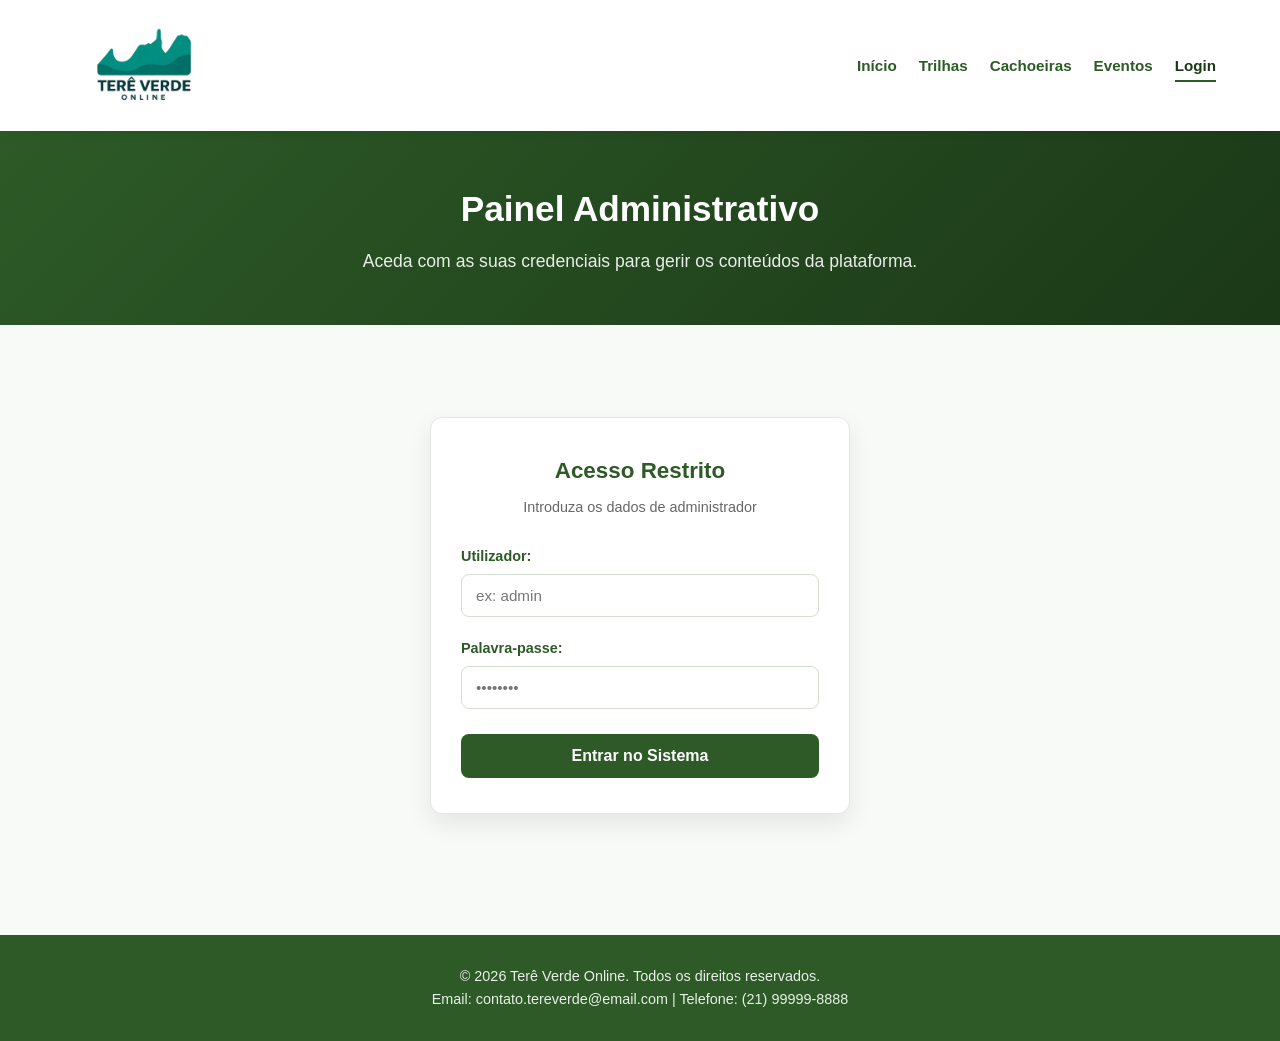
<file: nucleo/frontend/admin-login-page.html>
<!DOCTYPE html>
<html lang="pt-br">
<head>
    <meta charset="UTF-8">
    <meta name="viewport" content="width=device-width, initial-scale=1.0">
    <title>Terê Verde Online - Painel do Administrador</title>
    <link rel="stylesheet" href="CSS/style-adm.css">
</head>
<body>
    <header>
        <div class="conteudo">
            <a href="index.html">
                <img src="img/tere verde sem fundo.png" alt="Logo Terê Verde Online" class="logo">
            </a>
            <nav>
                <ul>
                    <li><a href="index.html">Início</a></li>
                    <li><a href="trilhas.html">Trilhas</a></li>
                    <li><a href="cachoeiras.html">Cachoeiras</a></li>
                    <li><a href="eventos.html">Eventos</a></li>
                    <li><a href="admin-login.html">Login</a></li>
                </ul>
            </nav>
        </div>
    </header>

    <main>
        <section class="titulo-pagina">
            <div class="conteudo">
                <h2>Painel de Controle</h2>
            </div>
        </section>

        <section class="admin-painel-adm">
            <div class="conteudo">
                <h3>Bem-vindo, Administrador!</h3>
                <p class="admin-painel-subtitulo">Selecione uma opção abaixo para gerenciar o conteúdo do site.</p>

                <div class="admin-opcoes-grade">
                    <!-- Card 1: Gerenciar Eventos -->
                    <a href="admin-eventos.html" class="admin-opcoes-caixa caixa" id="card-eventos">
                        <h4>📅 Gerenciar Eventos</h4>
                        <p>Adicionar, editar ou remover eventos e festivais.</p>
                    </a>

                    <!-- Card 2: Condições -->
                    <a href="#" class="admin-opcoes-caixa caixa">
                        <h4>🏞️ Atualizar Condições</h4>
                        <p>Marcar trilhas ou cachoeiras como abertas ou fechadas.</p>
                    </a>

                    <!-- Card 3: Atualizações -->
                    <a href="#" class="admin-opcoes-caixa caixa">
                        <h4>📰 Publicar Atualizações</h4>
                        <p>Postar notícias na seção "Últimas Atualizações" da home.</p>
                    </a>

                    <!-- Card 4: Sair -->
                    <a href="#" class="admin-opcoes-caixa caixa" id="card-sair">
                        <h4>❌ Sair</h4>
                        <p>Deslogar e voltar ao site principal.</p>
                    </a>
                </div>
            </div>
        </section>
    </main>

    <footer>
        <div class="conteudo"><br><br>
            <p>© 2025 Terê Verde Online. 
                Todos os direitos reservados. <br>
                Email: contato.tereverde@email.com <br> Telefone: (21) 99999-9999</p>
        </div>
    </footer>

    <script>
        // 1. Verificação de segurança: bloqueia acesso sem token
        const token = localStorage.getItem('adminToken');
        if (!token) {
            alert('Acesso restrito. Faça login primeiro.');
            window.location.href = 'admin-login.html';
        }

        // 2. Ação do botão Sair (Logout limpo)
        const btnSair = document.getElementById('card-sair');
        if (btnSair) {
            btnSair.addEventListener('click', (e) => {
                e.preventDefault();
                localStorage.removeItem('adminToken');
                alert('Sessão encerrada com sucesso.');
                window.location.href = 'admin-login.html'; // Redireciona diretamente para o login
            });
        }
    </script>
</body>
</html>
</file>
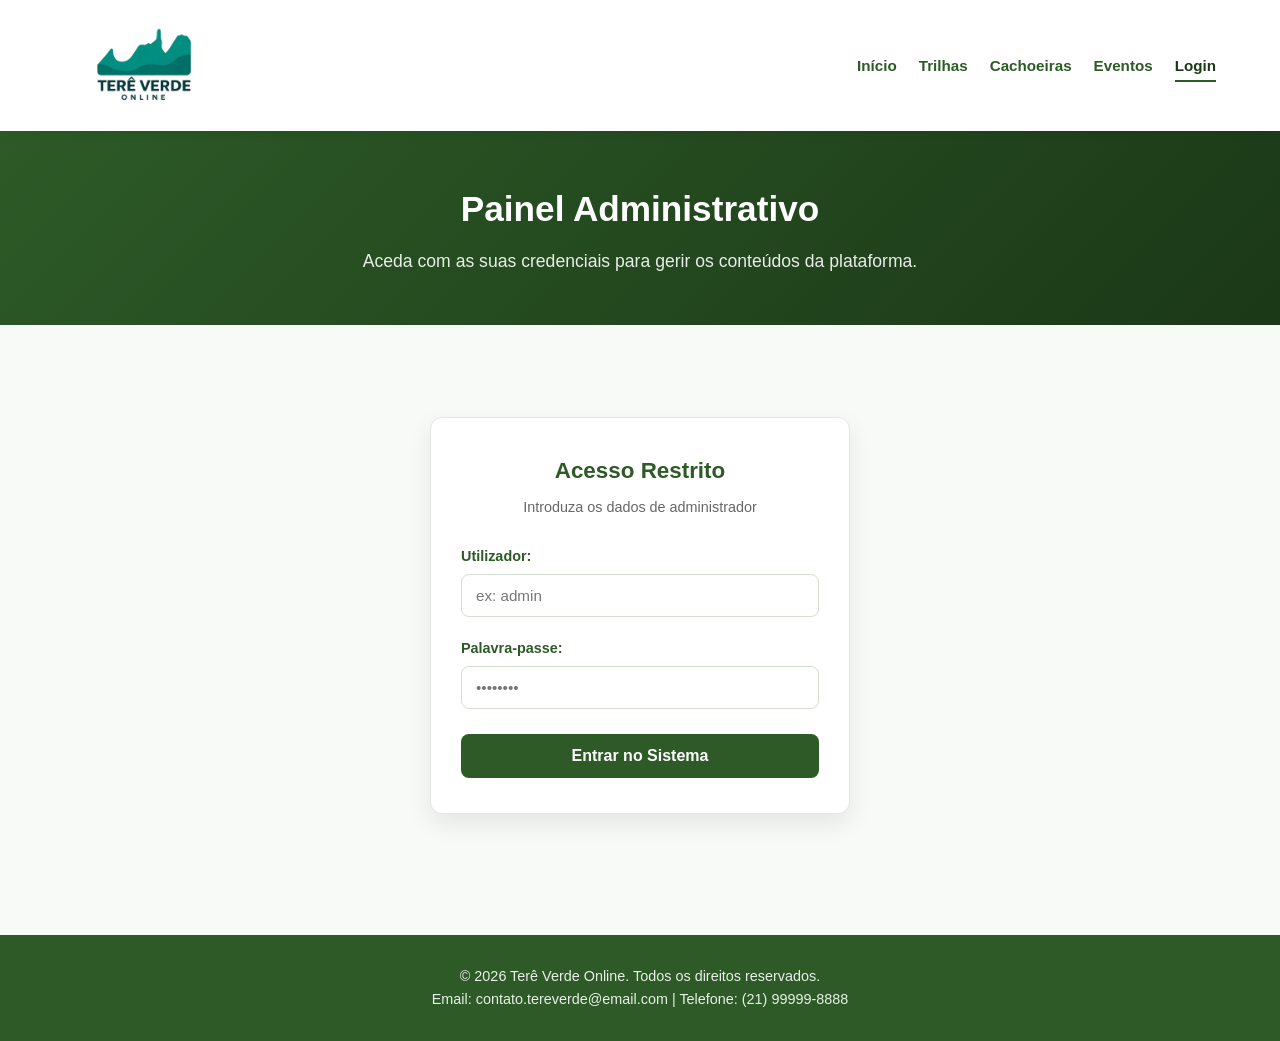
<file: nucleo/frontend/admin-login.html>
<!DOCTYPE html>
<html lang="pt-br">
<head>
    <meta charset="UTF-8">
    <meta name="viewport" content="width=device-width, initial-scale=1.0">
    <title>Terê Verde Online - Login Administrador</title>
    <link rel="stylesheet" href="CSS/style.css">
    <style>
        .login-secao {
            min-height: calc(100vh - 380px);
            display: flex;
            align-items: center;
            justify-content: center;
            padding: 40px 20px;
        }

        .login-cartao {
            background: #ffffff;
            width: 100%;
            max-width: 420px;
            padding: 35px 30px;
            border-radius: 12px;
            box-shadow: 0 10px 25px rgba(0, 0, 0, 0.08);
            border: 1px solid #e1e8e1;
        }

        .login-cartao h3 {
            color: #2d5a27;
            font-size: 1.4rem;
            margin-bottom: 8px;
            text-align: center;
        }

        .login-subtitulo {
            text-align: center;
            color: #666;
            font-size: 0.9rem;
            margin-bottom: 25px;
        }

        .form-grupo {
            margin-bottom: 20px;
            display: flex;
            flex-direction: column;
        }

        .form-grupo label {
            font-size: 0.9rem;
            font-weight: 600;
            color: #2d5a27;
            margin-bottom: 6px;
        }

        .form-grupo input {
            width: 100%;
            padding: 12px 14px;
            border: 1.5px solid #d3ded3;
            border-radius: 8px;
            font-size: 0.95rem;
            outline: none;
            transition: border-color 0.2s, box-shadow 0.2s;
            box-sizing: border-box;
        }

        .form-grupo input:focus {
            border-color: #2d5a27;
            box-shadow: 0 0 0 3px rgba(45, 90, 39, 0.15);
        }

        .btn-entrar {
            width: 100%;
            background: #2d5a27;
            color: #ffffff;
            border: none;
            padding: 13px;
            border-radius: 8px;
            font-size: 1rem;
            font-weight: 700;
            cursor: pointer;
            transition: background 0.2s, transform 0.1s;
            margin-top: 5px;
        }

        .btn-entrar:hover {
            background: #1b3817;
        }

        .btn-entrar:active {
            transform: scale(0.99);
        }

        .erro-alerta {
            color: #c0392b;
            background: #fde8e7;
            border: 1px solid #f5c2c0;
            padding: 10px;
            border-radius: 6px;
            margin-top: 15px;
            font-size: 0.88rem;
            text-align: center;
            display: none;
        }
    </style>
</head>
<body>
    <header>
        <div class="conteudo">
            <a href="index.html">
                <img src="img/tere verde sem fundo.png" alt="Logo Terê Verde Online" class="logo">
            </a>
            <nav>
                <ul>
                    <li><a href="index.html">Início</a></li>
                    <li><a href="trilhas.html">Trilhas</a></li>
                    <li><a href="cachoeiras.html">Cachoeiras</a></li>
                    <li><a href="eventos.html">Eventos</a></li>
                    <li><a href="admin-login.html" class="active">Login</a></li>
                </ul>
            </nav>
        </div>
    </header>

    <main>
        <section class="titulo-pagina">
            <div class="conteudo">
                <h2>Painel Administrativo</h2>
                <p>Aceda com as suas credenciais para gerir os conteúdos da plataforma.</p>
            </div>
        </section>

        <section class="login-secao">
            <div class="login-cartao">
                <h3>Acesso Restrito</h3>
                <p class="login-subtitulo">Introduza os dados de administrador</p>
                
                <form id="form-login">
                    <div class="form-grupo">
                        <label for="username">Utilizador:</label>
                        <input type="text" id="username" name="username" placeholder="ex: admin" required autocomplete="username">
                    </div>

                    <div class="form-grupo">
                        <label for="password">Palavra-passe:</label>
                        <input type="password" id="password" name="password" placeholder="••••••••" required autocomplete="current-password">
                    </div>

                    <button type="submit" class="btn-entrar">Entrar no Sistema</button>
                    <div id="errorMessage" class="erro-alerta"></div>
                </form>
            </div>
        </section>
    </main>

    <footer>
        <div class="conteudo">
            <p>© 2026 Terê Verde Online. Todos os direitos reservados.</p>
            <p>Email: contato.tereverde@email.com | Telefone: (21) 99999-8888</p>
        </div>
    </footer>

    <script>
        const form = document.getElementById('form-login');

        if (form) {
            form.addEventListener('submit', async (e) => {
                e.preventDefault();

                const usernameInput = document.getElementById('username');
                const passwordInput = document.getElementById('password');
                const errorElement = document.getElementById('errorMessage');

                const username = usernameInput.value.trim();
                const password = passwordInput.value.trim();

                errorElement.style.display = 'none';

                try {
                    const resposta = await fetch('http://127.0.0.1:8000/api/login/', {
                        method: 'POST',
                        headers: {
                            'Content-Type': 'application/json'
                        },
                        body: JSON.stringify({ username, password })
                    });

                    const dados = await resposta.json();

                    if (resposta.ok) {
                        localStorage.setItem('token', dados.token);
                        window.location.href = 'admin-eventos.html';
                    } else {
                        errorElement.innerText = dados.erro || 'Credenciais inválidas. Verifique o utilizador e a palavra-passe.';
                        errorElement.style.display = 'block';
                    }
                } catch (erro) {
                    console.error('Falha de ligação:', erro);
                    errorElement.innerText = 'Não foi possível ligar ao servidor Django (verifique se o runserver está ativo).';
                    errorElement.style.display = 'block';
                }
            });
        }
    </script>
</body>
</html>
</file>
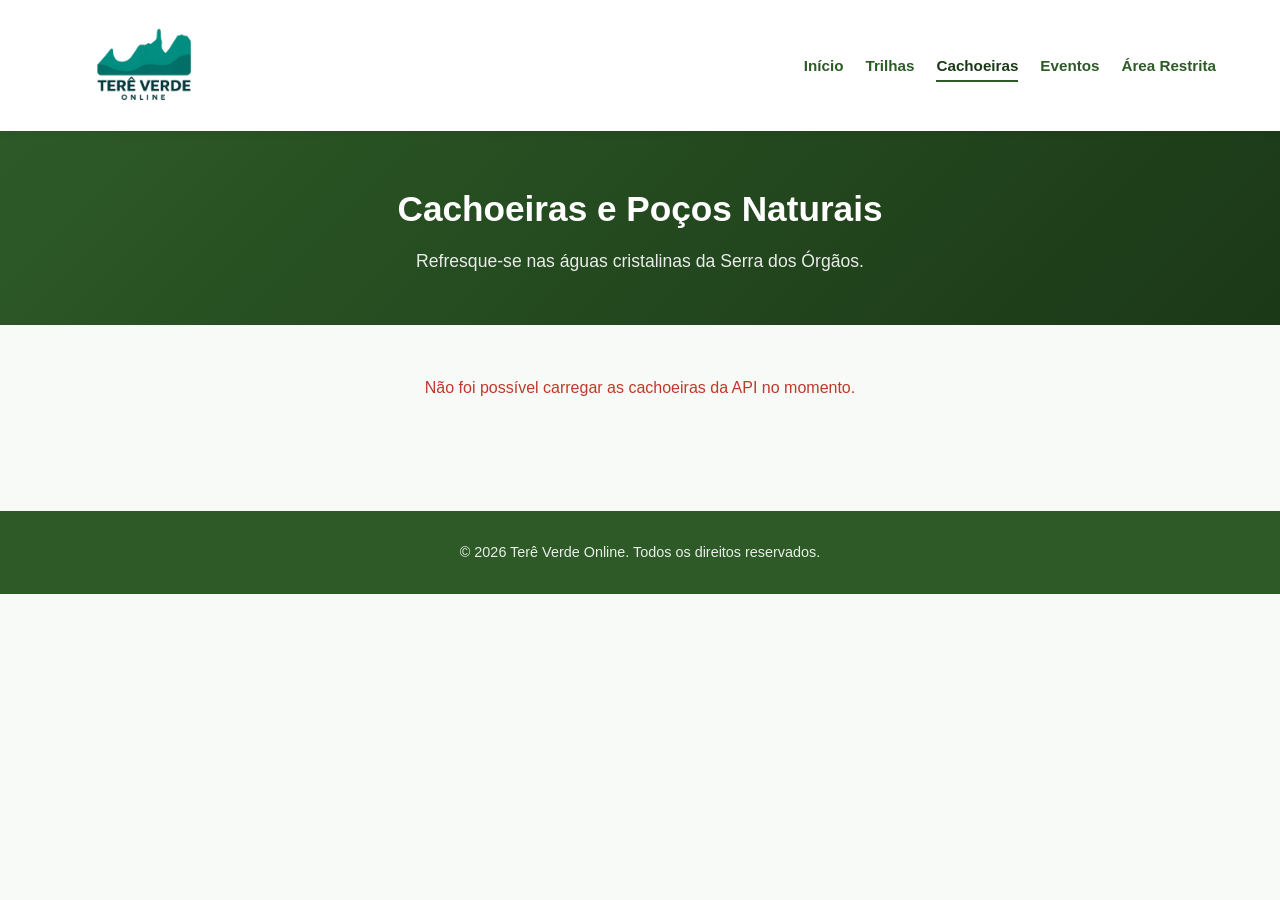
<file: nucleo/frontend/cachoeiras.html>
<!DOCTYPE html>
<html lang="pt-br">
<head>
    <meta charset="UTF-8">
    <meta name="viewport" content="width=device-width, initial-scale=1.0">
    <title>Cachoeiras - Terê Verde Online</title>
    <link rel="stylesheet" href="CSS/style.css">
</head>
<body>
    <header>
        <div class="conteudo">
            <a href="index.html">
                <img src="img/tere verde sem fundo.png" alt="Logo Terê Verde Online" class="logo">
            </a>
            <nav>
                <ul>
                    <li><a href="index.html">Início</a></li>
                    <li><a href="trilhas.html">Trilhas</a></li>
                    <li><a href="cachoeiras.html" class="active">Cachoeiras</a></li>
                    <li><a href="eventos.html">Eventos</a></li>
                    <li><a href="admin-login.html">Área Restrita</a></li>
                </ul>
            </nav>
        </div>
    </header>

    <main>
        <section class="titulo-pagina">
            <div class="conteudo">
                <h1>Cachoeiras e Poços Naturais</h1>
                <p>Refresque-se nas águas cristalinas da Serra dos Órgãos.</p>
            </div>
        </section>

        <section class="conteudo">
            <div id="lista-cachoeiras" class="grade-cards">
                <p style="text-align: center; width: 100%; color: #666;">Carregando cachoeiras...</p>
            </div>
        </section>
    </main>

    <footer>
        <div class="conteudo">
            <p>© 2026 Terê Verde Online. Todos os direitos reservados.</p>
        </div>
    </footer>

    <script>
        async function buscarCachoeiras() {
            const container = document.getElementById('lista-cachoeiras');
            try {
                const res = await fetch('http://127.0.0.1:8000/api/cachoeiras/');
                if (!res.ok) throw new Error();
                const cachoeiras = await res.json();

                if (!Array.isArray(cachoeiras) || cachoeiras.length === 0) {
                    container.innerHTML = '<p style="text-align: center; width: 100%; color: #666;">Nenhuma cachoeira cadastrada ainda.</p>';
                    return;
                }

                container.innerHTML = cachoeiras.map(c => `
                    <div class="card">
                        <div class="card-corpo">
                            <span class="badge">${c.tipo_acesso || 'Acesso Normal'}</span>
                            <h3>${c.nome}</h3>
                            <p><strong>Parque:</strong> ${c.parque}</p>
                            <p><strong>Própria para banho:</strong> ${c.propria_banho ? 'Sim' : 'Não'}</p>
                            <p>${c.descricao || ''}</p>
                        </div>
                    </div>
                `).join('');
            } catch (err) {
                container.innerHTML = '<p style="text-align: center; width: 100%; color: #c0392b;">Não foi possível carregar as cachoeiras da API no momento.</p>';
            }
        }
        buscarCachoeiras();
    </script>
</body>
</html>
</file>
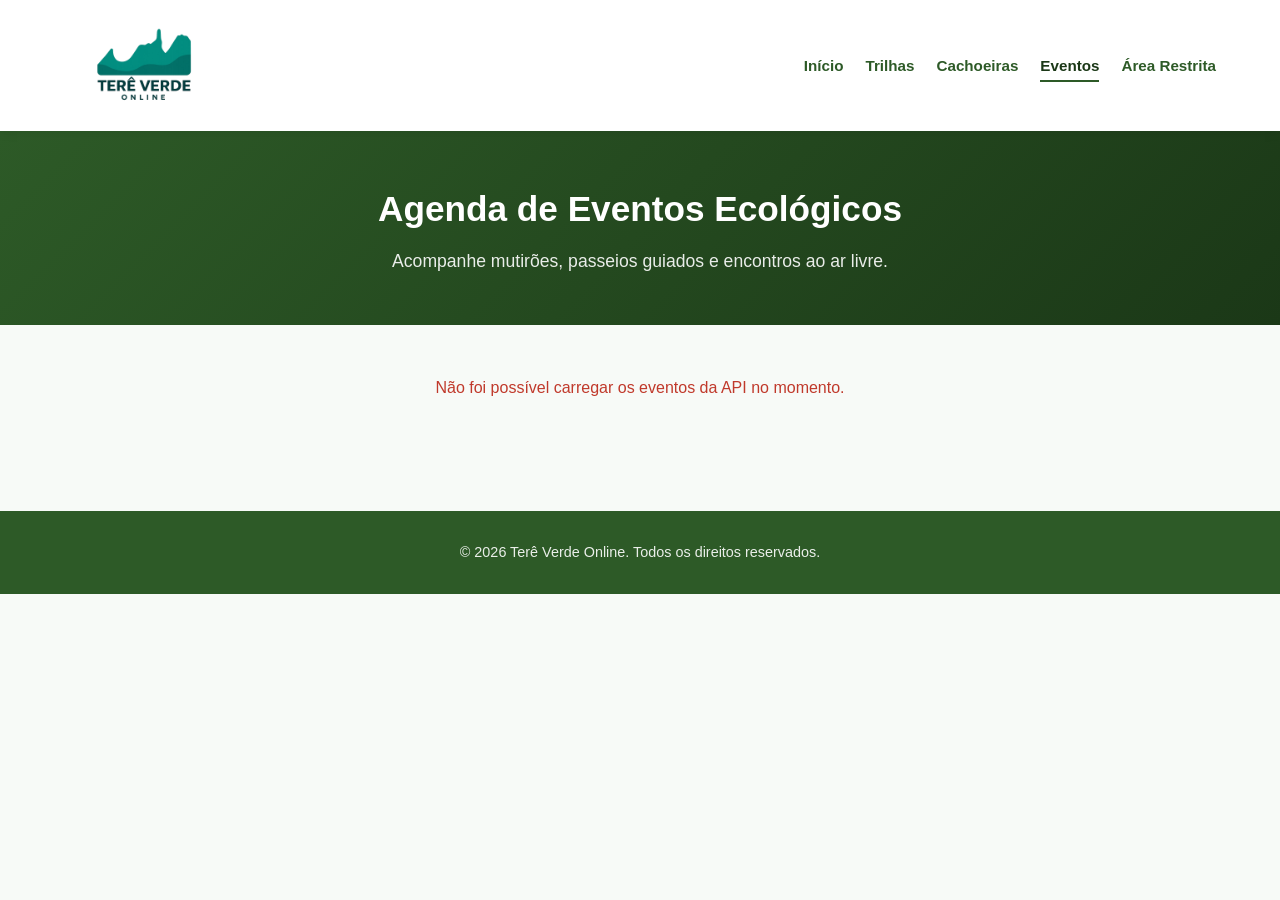
<file: nucleo/frontend/eventos.html>
<!DOCTYPE html>
<html lang="pt-br">
<head>
    <meta charset="UTF-8">
    <meta name="viewport" content="width=device-width, initial-scale=1.0">
    <title>Eventos e Atividades - Terê Verde Online</title>
    <link rel="stylesheet" href="CSS/style.css">
</head>
<body>
    <header>
        <div class="conteudo">
            <a href="index.html">
                <img src="img/tere verde sem fundo.png" alt="Logo Terê Verde Online" class="logo">
            </a>
            <nav>
                <ul>
                    <li><a href="index.html">Início</a></li>
                    <li><a href="trilhas.html">Trilhas</a></li>
                    <li><a href="cachoeiras.html">Cachoeiras</a></li>
                    <li><a href="eventos.html" class="active">Eventos</a></li>
                    <li><a href="admin-login.html">Área Restrita</a></li>
                </ul>
            </nav>
        </div>
    </header>

    <main>
        <section class="titulo-pagina">
            <div class="conteudo">
                <h1>Agenda de Eventos Ecológicos</h1>
                <p>Acompanhe mutirões, passeios guiados e encontros ao ar livre.</p>
            </div>
        </section>

        <section class="conteudo">
            <div id="lista-eventos" class="grade-cards">
                <p style="text-align: center; width: 100%; color: #666;">Carregando eventos...</p>
            </div>
        </section>
    </main>

    <footer>
        <div class="conteudo">
            <p>© 2026 Terê Verde Online. Todos os direitos reservados.</p>
        </div>
    </footer>

    <script>
        async function buscarEventos() {
            const container = document.getElementById('lista-eventos');
            try {
                const res = await fetch('http://127.0.0.1:8000/api/eventos/');
                if (!res.ok) throw new Error('Falha na resposta da API');
                const eventos = await res.json();

                if (!Array.isArray(eventos) || eventos.length === 0) {
                    container.innerHTML = '<p style="text-align: center; width: 100%; color: #666;">Nenhum evento agendado no momento.</p>';
                    return;
                }

                container.innerHTML = eventos.map(ev => `
                    <div class="card">
                        <div class="card-corpo">
                            <span class="badge">${ev.parque_relacionado || 'Teresópolis'}</span>
                            <h3>${ev.titulo}</h3>
                            <p><strong>Data:</strong> ${ev.data_evento} ${ev.horario ? 'às ' + ev.horario : ''}</p>
                            <p><strong>Local:</strong> ${ev.local || 'A definir'}</p>
                            <p>${ev.descricao || ''}</p>
                        </div>
                    </div>
                `).join('');
            } catch (err) {
                container.innerHTML = '<p style="text-align: center; width: 100%; color: #c0392b;">Não foi possível carregar os eventos da API no momento.</p>';
            }
        }
        buscarEventos();
    </script>
</body>
</html>
</file>
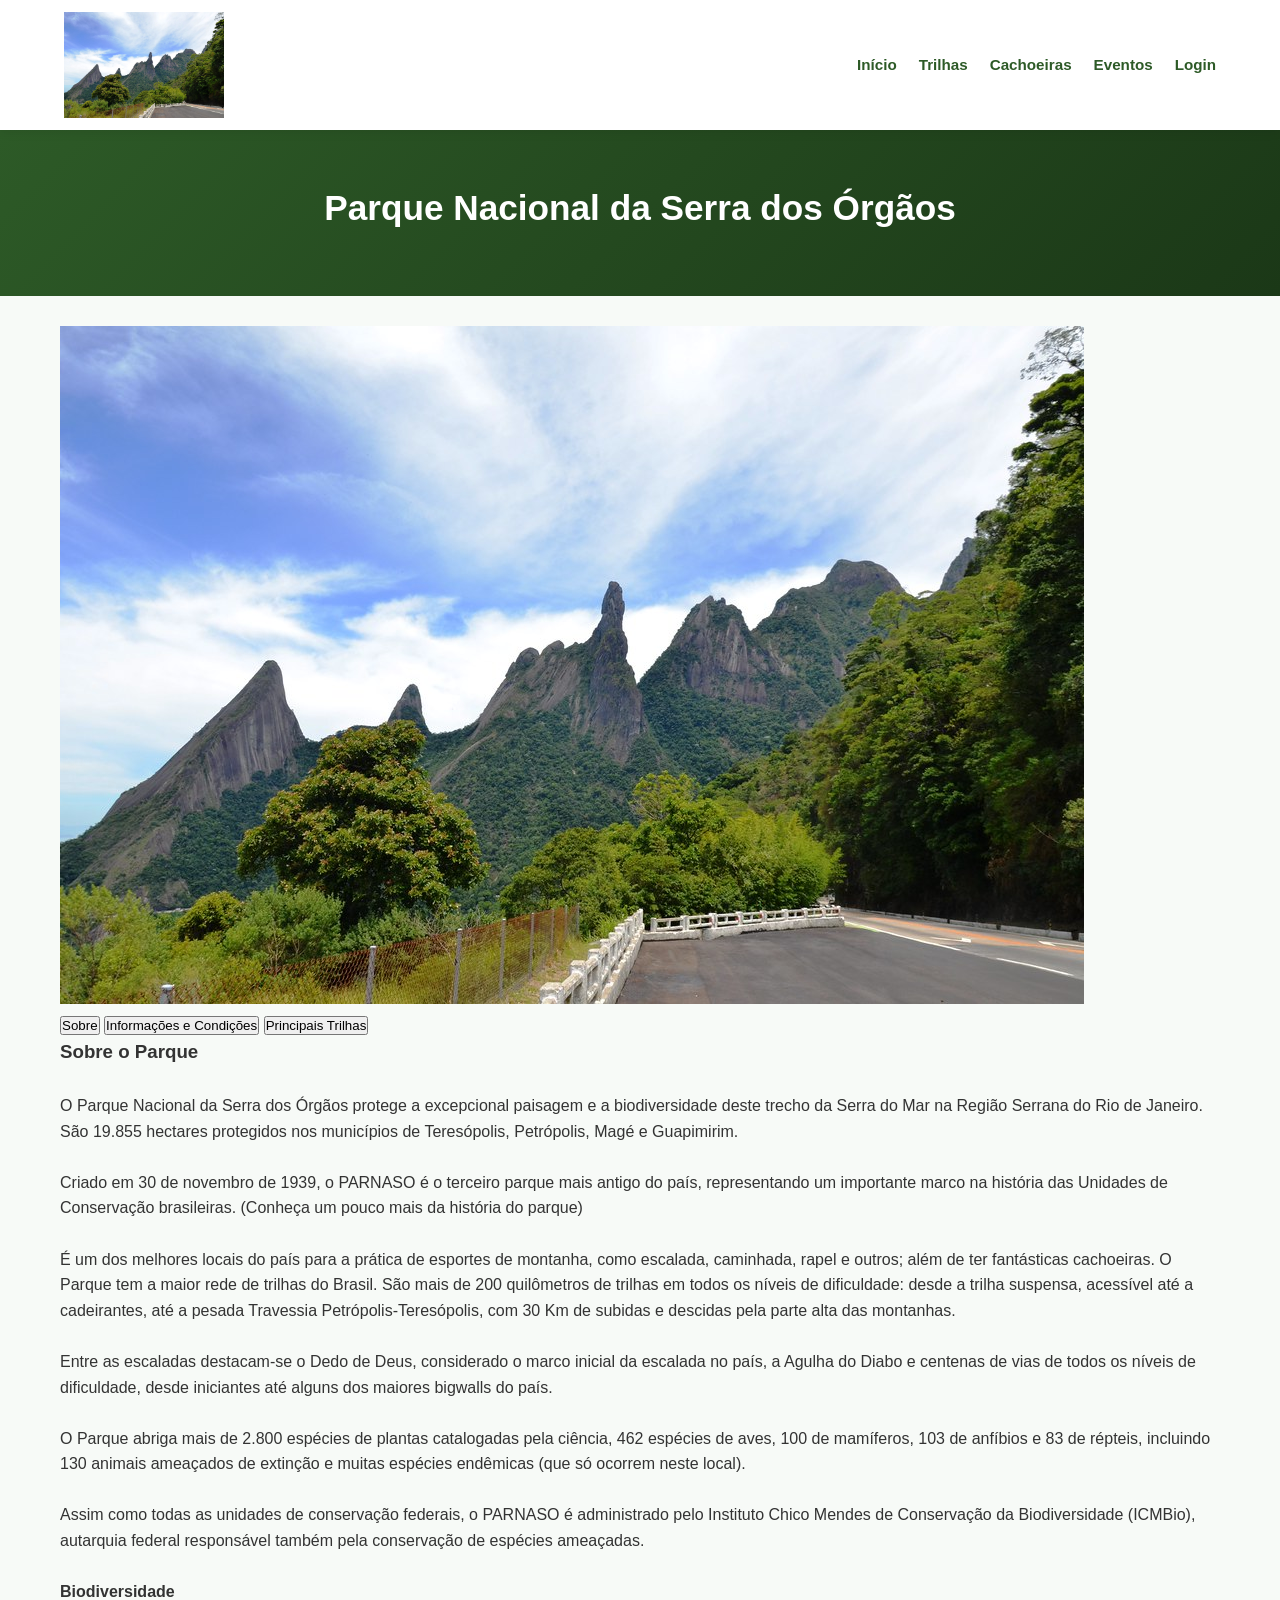
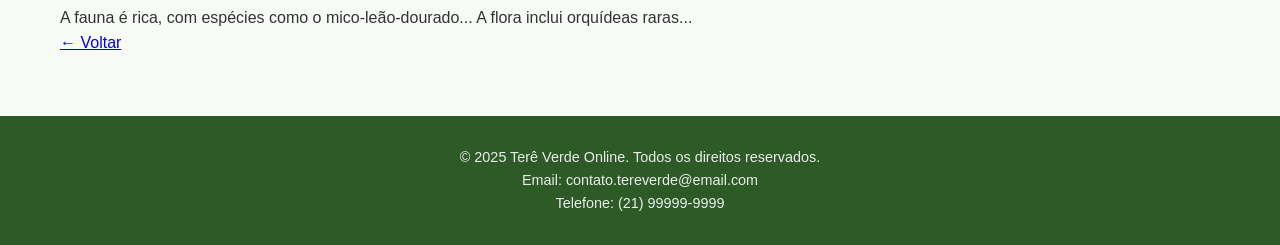
<file: nucleo/frontend/parque.html>
<!DOCTYPE html>
<html lang="pt-br">
<head>
    <meta charset="UTF-8">
    <meta name="viewport" content="width=device-width, initial-scale=1.0">
    <title>Terê Verde Online - PARNASO</title>
    <link rel="stylesheet" href="CSS/style.css">
</head>
<body>
    <header>
        <div class="conteudo">
             <a href="index.html">
    <img src="img/dedo-de-deus.jpg" alt="Logo Terê Verde Online" class="logo">
            </a>
            <nav>
                <ul>
                    <li><a href="index.html">Início</a></li>
                    <li><a href="trilhas.html">Trilhas</a></li>
                    <li><a href="cachoeiras.html">Cachoeiras</a></li>
                    <li><a href="eventos.html">Eventos</a></li>
                    <li><a href="admin-login.html">Login</a></li>
                </ul>
            </nav>
        </div>
    </header>

    <main>
        <section class="titulo-pagina" >
            <div class="conteudo">
                <h2>Parque Nacional da Serra dos Órgãos</h2>
            </div>
        </section>

        <section class="parque-detalhe">
            <div class="conteudo">
                <img src="img/dedo-de-deus.jpg" alt="Dedo de Deus" class="parque-imagem">
                
                <div class="tabs">
                    <button class="tab-link active" onclick="openTab(event, 'Sobre')">Sobre</button>
                    <button class="tab-link" onclick="openTab(event, 'Info')">Informações e Condições</button>
                    <button class="tab-link" onclick="openTab(event, 'Trilhas')">Principais Trilhas</button>
                </div>

                <div id="Sobre" class="tab-content" style="display: block;">
                    <h3>Sobre o Parque</h3>
                    <br>
                    <p>O Parque Nacional da Serra dos Órgãos protege a excepcional paisagem e a biodiversidade deste trecho da Serra do Mar na Região Serrana do Rio de Janeiro. São 19.855 hectares protegidos nos municípios de Teresópolis, Petrópolis, Magé e Guapimirim.
                    <br><br>
                    Criado em 30 de novembro de 1939, o PARNASO é o terceiro parque mais antigo do país, representando um importante marco na história das Unidades de Conservação brasileiras. (Conheça um pouco mais da história do parque)
                    <br><br>
                    É um dos melhores locais do país para a prática de esportes de montanha, como escalada, caminhada, rapel e outros; além de ter fantásticas cachoeiras. O Parque tem a maior rede de trilhas do Brasil. São mais de 200 quilômetros de trilhas em todos os níveis de dificuldade: desde a trilha suspensa, acessível até a cadeirantes, até a pesada Travessia Petrópolis-Teresópolis, com 30 Km de subidas e descidas pela parte alta das montanhas.
                    <br><br>
                    Entre as escaladas destacam-se o Dedo de Deus, considerado o marco inicial da escalada no país, a Agulha do Diabo e centenas de vias de todos os níveis de dificuldade, desde iniciantes até alguns dos maiores bigwalls do país.
                    <br><br>
                    O Parque abriga mais de 2.800 espécies de plantas catalogadas pela ciência, 462 espécies de aves, 100 de mamíferos, 103 de anfíbios e 83 de répteis, incluindo 130 animais ameaçados de extinção e muitas espécies endêmicas (que só ocorrem neste local).
                    <br><br>
                    Assim como todas as unidades de conservação federais, o PARNASO é administrado pelo Instituto Chico Mendes de Conservação da Biodiversidade (ICMBio), autarquia federal responsável também pela conservação de espécies ameaçadas.</p>
                    <br>
                    <h4>Biodiversidade</h4>
                    <p>A fauna é rica, com espécies como o mico-leão-dourado... A flora inclui orquídeas raras...</p>
                </div>

                <div id="Info" class="tab-content">
                    <h3>Informações e Condições</h3><br>
                    <p><strong>Horário de Funcionamento:</strong> O Parque funciona de terça a domingo e feriados nacionais e estaduais do Rio de Janeiro (Sede Teresópolis) 
                    <br><br>
                    🪪 Obrigatória a identificação individual na entrada (CPF + documento com foto: RG, CNH ou passaporte).
                    </p><br>
                    <p><strong>Ingressos:</strong> O acesso ao Parque Nacional da Serra dos Órgãos está temporariamente gratuito em todas as suas áreas, incluindo: <br>
                        ✅ Entrada <br>
                        ✅ Estacionamento <br>
                        ✅ Campings <br>
                        ✅ Trilhas <br>
                        ✅ Cachoeiras</p>
                    <p><strong>Condições Atuais:</strong></p>
                    <ul class="condicoes">
                        <li class="aberto">Trilha da Pedra do Sino: ABERTA</li>
                        <li class="fechado">Poço dois Irmãos: FECHADA (Alerta de Tempestade) </li>
                        <li class="atencao">Piscina Natural: ABERTA (Água muito fria)</li>
                    </ul>
                </div>

                <div id="Trilhas" class="tab-content">
                    <h3>Principais Trilhas no PARNASO</h3>
                    <ul>
                        <li>Trilha da Pedra do Sino (Difícil)</li>
                        <li>Trilha do Cartão Postal (Fácil)</li>
                        <li>Travessia Petrópolis-Teresópolis (Muito Difícil)</li>
                        <li>Trilha da Cachoeira Véu da Noiva (Média)</li>
                    </ul>
                </div>
            <div class="conteudo-botao-voltar">
                <a href="index.html" class="botao-voltar">← Voltar</a>
            </div>
            </div>
        </section>
    </main>

    <footer>
        <div class="conteudo">
            <p>© 2025 Terê Verde Online. 
                Todos os direitos reservados. <br>
                Email: contato.tereverde@email.com <br> Telefone: (21) 99999-9999</p>
        </div>
    </footer>
        <script src="JS/scripts.js"></script>
</body>
</html>
</file>
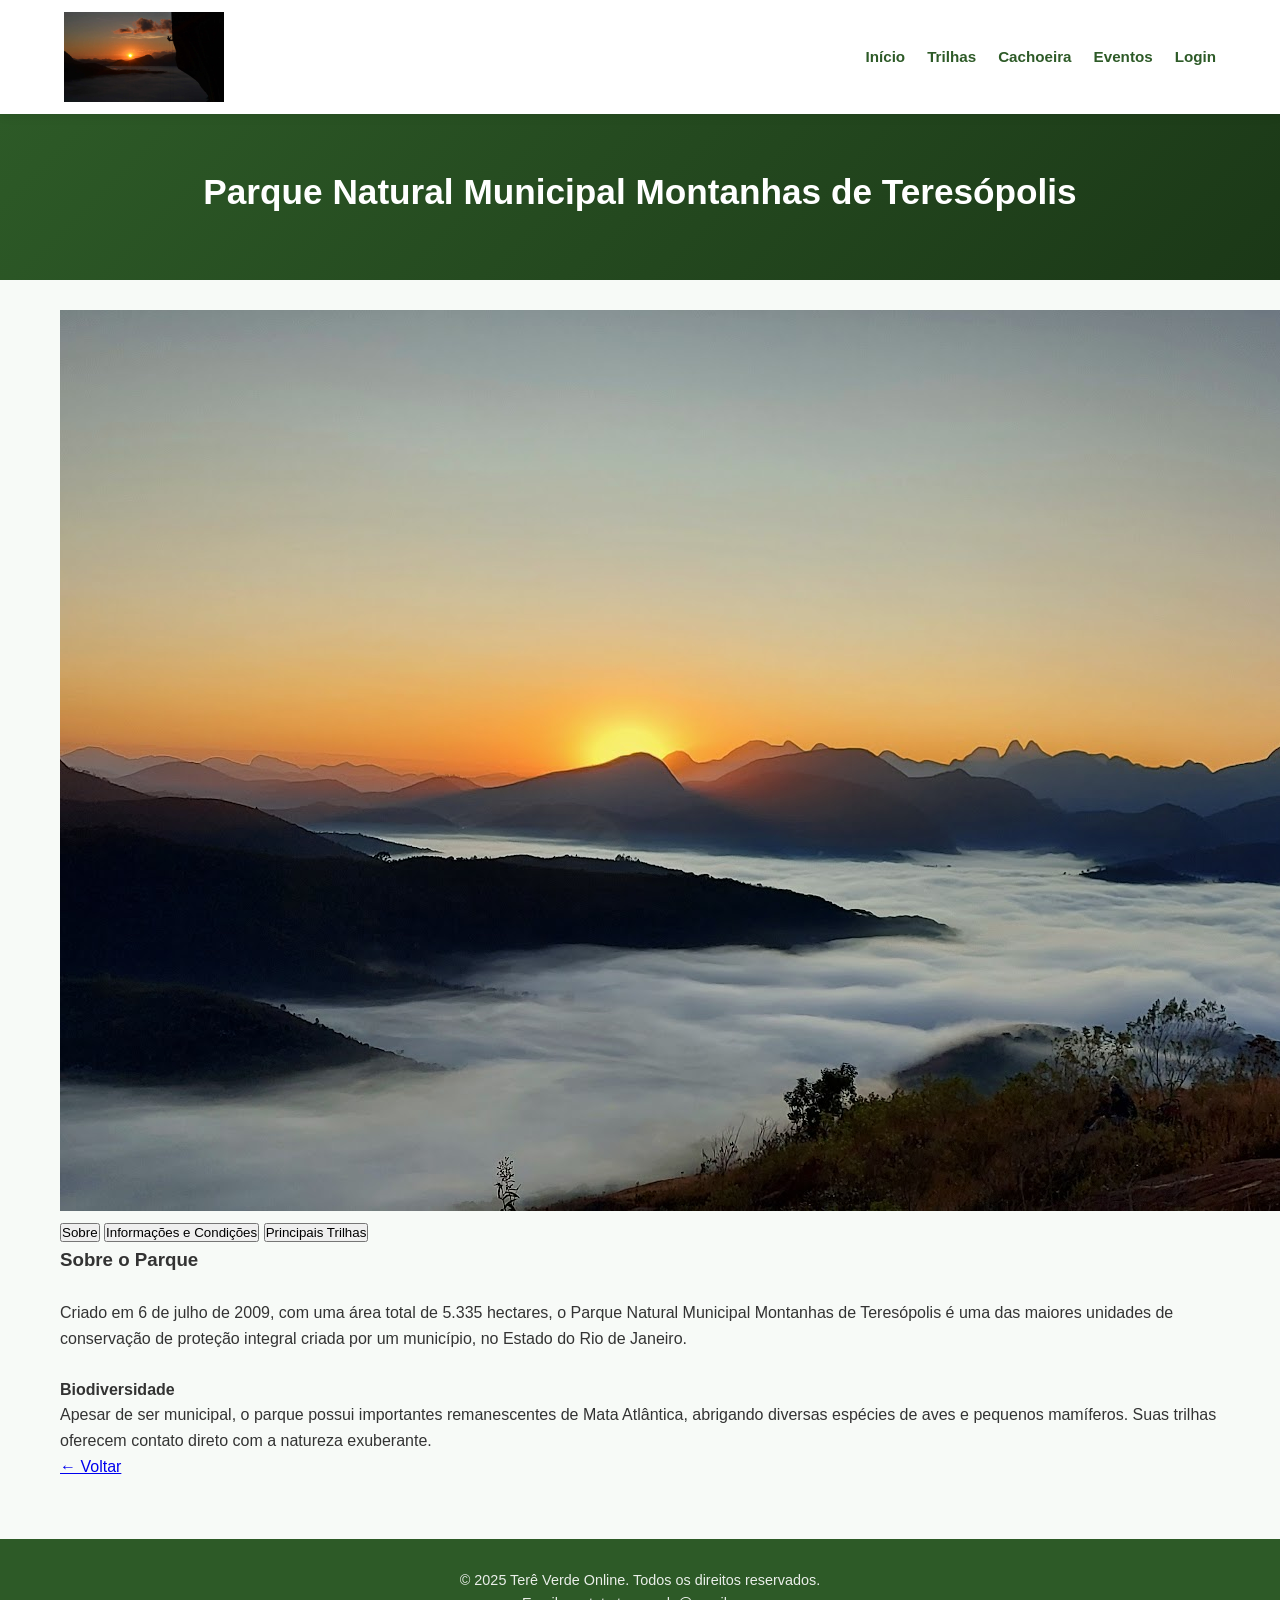
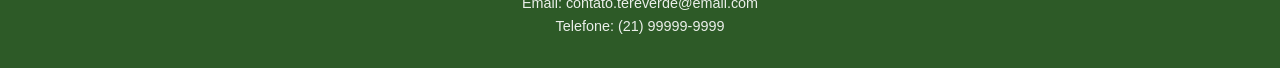
<file: nucleo/frontend/pnmt.html>
<!DOCTYPE html>
<html lang="pt-br">
<head>
    <meta charset="UTF-8">
    <meta name="viewport" content="width=device-width, initial-scale=1.0">
    <title>Terê Verde Online - PNMMT</title>
    <link rel="stylesheet" href="CSS/style.css">
</head>
<body>
    <header>
        <div class="conteudo">
            <a href="index.html">
    <img src="img/pedra-da-tartaruga5.jpg" alt="pedra-da-tartaruga" class="logo">
            </a>
            <nav>
                <ul>
                    <li><a href="index.html">Início</a></li>
                    <li><a href="trilhas.html">Trilhas</a></li>
                    <li><a href="cachoeiras.html">Cachoeira</a></li>
                    <li><a href="eventos.html">Eventos</a></li>
                    <li><a href="admin-login.html">Login</a></li>
                </ul>
            </nav>
        </div>
    </header>

    <main>
        <section class="titulo-pagina">
            <div class="conteudo">
                <h2>Parque Natural Municipal Montanhas de Teresópolis</h2>
            </div>
        </section>

        <section class="parque-detalhe">
            <div class="conteudo" >
                <img src="img/pedra-da-tartaruga-por-do-sol.jpg" alt="Parque Natural Municipal Montanhas de Teresópolis" class="parque-imagem">
                
                <div class="tabs">
                    <button class="tab-link active" onclick="openTab(event, 'Sobre')">Sobre</button>
                    <button class="tab-link" onclick="openTab(event, 'Info')">Informações e Condições</button>
                    <button class="tab-link" onclick="openTab(event, 'Trilhas')">Principais Trilhas</button>
                </div>

                <div id="Sobre" class="tab-content" style="display: block;">
                    <h3>Sobre o Parque</h3><br>
                    <p>Criado em 6 de julho de 2009, com uma área total de 5.335 hectares, o Parque Natural Municipal Montanhas de Teresópolis é uma das maiores unidades de conservação de proteção integral criada por um município, no Estado do Rio de Janeiro.</p><br>
                    <h4>Biodiversidade</h4>
                    <p>Apesar de ser municipal, o parque possui importantes remanescentes de Mata Atlântica, abrigando diversas espécies de aves e pequenos mamíferos. Suas trilhas oferecem contato direto com a natureza exuberante.</p>
                </div>

                <div id="Info" class="tab-content">
                    <h3>Informações e Condições</h3>
                    <p><strong>Horário de Funcionamento:</strong> Aberto de terça a domingo, das 8h às 17h</p>
                    <p><strong>Ingressos:</strong> Entrada gratuita.</p>
                    <p><strong>Condições Atuais:</strong></p>
                    <ul class="condicoes">
                        <li class="aberto">Trilha da Pedra Alpina: ABERTA</li>
                        <li class="aberto">Trilha da Tartaruga: ABERTA</li>
                        <li class="fechado">Trilha do Tangará: FECHADA (Devido a fortes chuvas recentes)</li>
                    </ul>
                </div>

                <div id="Trilhas" class="tab-content">
                    <h3>Principais Trilhas no PNMMT</h3>
                    <ul>
                        <li>Trilha da Pedra da Tartaruga (Fácil)</li>
                        <li>Trilha da Pedra Alpina (Média)</li>
                        <li>Trilha do Tangará (Difícl)</li>
                    </ul>
                </div>
            <div class="conteudo-botao-voltar">
                <a href="index.html" class="botao-voltar">← Voltar</a>
            </div>
            </div>
        </section>
    </main>

    <footer>
        <div class="conteudo">
            <p>© 2025 Terê Verde Online. 
                Todos os direitos reservados. <br>
                Email: contato.tereverde@email.com <br> Telefone: (21) 99999-9999</p>
        </div>
    </footer>
    <script src="JS/scripts.js"></script>
</body>
</html>
</file>
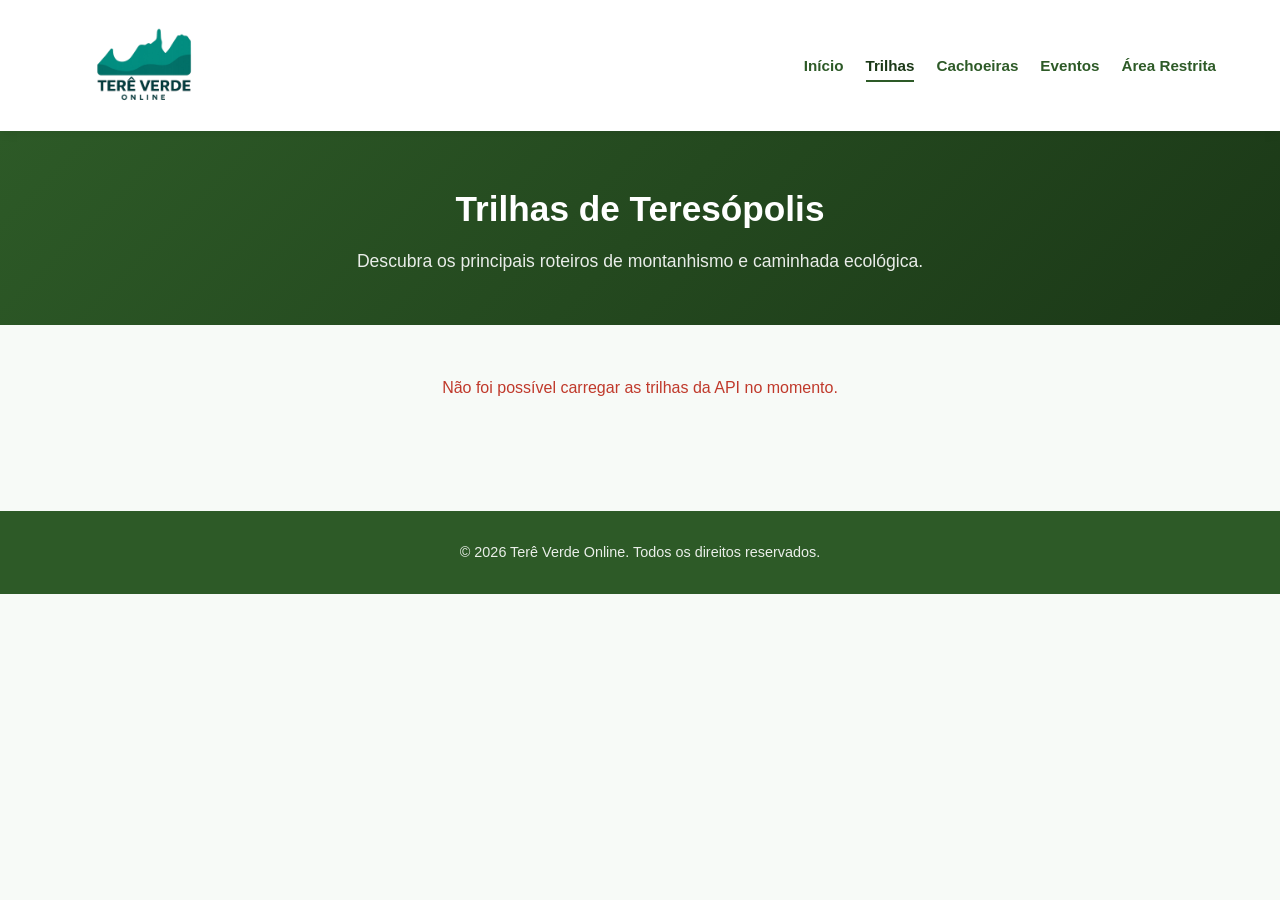
<file: nucleo/frontend/trilhas.html>
<!DOCTYPE html>
<html lang="pt-br">
<head>
    <meta charset="UTF-8">
    <meta name="viewport" content="width=device-width, initial-scale=1.0">
    <title>Trilhas - Terê Verde Online</title>
    <link rel="stylesheet" href="CSS/style.css">
</head>
<body>
    <header>
        <div class="conteudo">
            <a href="index.html">
                <img src="img/tere verde sem fundo.png" alt="Logo Terê Verde Online" class="logo">
            </a>
            <nav>
                <ul>
                    <li><a href="index.html">Início</a></li>
                    <li><a href="trilhas.html" class="active">Trilhas</a></li>
                    <li><a href="cachoeiras.html">Cachoeiras</a></li>
                    <li><a href="eventos.html">Eventos</a></li>
                    <li><a href="admin-login.html">Área Restrita</a></li>
                </ul>
            </nav>
        </div>
    </header>

    <main>
        <section class="titulo-pagina">
            <div class="conteudo">
                <h1>Trilhas de Teresópolis</h1>
                <p>Descubra os principais roteiros de montanhismo e caminhada ecológica.</p>
            </div>
        </section>

        <section class="conteudo">
            <div id="lista-trilhas" class="grade-cards">
                <p style="text-align: center; width: 100%; color: #666;">Carregando trilhas...</p>
            </div>
        </section>
    </main>

    <footer>
        <div class="conteudo">
            <p>© 2026 Terê Verde Online. Todos os direitos reservados.</p>
        </div>
    </footer>

    <script>
        async function buscarTrilhas() {
            const container = document.getElementById('lista-trilhas');
            try {
                const res = await fetch('http://127.0.0.1:8000/api/trilhas/');
                if (!res.ok) throw new Error();
                const trilhas = await res.json();

                if (!Array.isArray(trilhas) || trilhas.length === 0) {
                    container.innerHTML = '<p style="text-align: center; width: 100%; color: #666;">Nenhuma trilha cadastrada ainda.</p>';
                    return;
                }

                container.innerHTML = trilhas.map(t => `
                    <div class="card">
                        <div class="card-corpo">
                            <span class="badge">${t.dificuldade || 'Geral'}</span>
                            <h3>${t.nome}</h3>
                            <p><strong>Parque:</strong> ${t.parque}</p>
                            <p><strong>Distância:</strong> ${t.extensao_km} km | <strong>Tempo:</strong> ${t.tempo_estimado}</p>
                            <p>${t.descricao || ''}</p>
                        </div>
                    </div>
                `).join('');
            } catch (err) {
                container.innerHTML = '<p style="text-align: center; width: 100%; color: #c0392b;">Não foi possível carregar as trilhas da API no momento.</p>';
            }
        }
        buscarTrilhas();
    </script>
</body>
</html>
</file>
<file: nucleo/frontend/CSS/style-adm.css>
body { font-family: sans-serif; margin: 0; background: #f4f6f4; }
.nav-admin { display: flex; gap: 15px; background: #2d5a27; padding: 12px 20px; align-items: center; }
.nav-admin a { text-decoration: none; color: white; font-weight: bold; padding: 6px 10px; border-radius: 4px; }
.nav-admin a:hover, .nav-admin a.active { background: #1b3817; }
.btn-logout { margin-left: auto; background: #c0392b; color: white; border: none; padding: 8px 15px; cursor: pointer; border-radius: 4px; font-weight: bold; }
.container { max-width: 1000px; margin: 30px auto; padding: 20px; background: white; border-radius: 8px; box-shadow: 0 2px 4px rgba(0,0,0,0.1); }
.form-box { background: #f9f9f9; padding: 20px; border-radius: 6px; margin-bottom: 30px; border: 1px solid #ddd; }
.form-grid { display: grid; grid-template-columns: 1fr 1fr; gap: 15px; }
.form-group { display: flex; flex-direction: column; }
.form-group.full { grid-column: span 2; }
label { margin-bottom: 5px; font-weight: bold; font-size: 0.9em; }
input, select, textarea { padding: 8px; border: 1px solid #ccc; border-radius: 4px; font-size: 1em; }
.btn-salvar { background: #27ae60; color: white; border: none; padding: 10px 20px; cursor: pointer; font-size: 1em; border-radius: 4px; margin-top: 15px; font-weight: bold; }
.btn-cancelar { background: #7f8c8d; color: white; border: none; padding: 10px 15px; cursor: pointer; border-radius: 4px; display: none; margin-left: 10px; font-weight: bold; }
table { width: 100%; border-collapse: collapse; margin-top: 15px; }
th, td { border: 1px solid #ddd; padding: 10px; text-align: left; font-size: 0.9em; }
th { background: #2d5a27; color: white; }
.btn-action { padding: 5px 10px; border: none; border-radius: 3px; cursor: pointer; color: white; font-weight: bold; }
.btn-edit { background: #2980b9; }
.btn-del { background: #c0392b; }
</file>
<file: nucleo/frontend/CSS/style.css>
/* ===================================================
   RESET & PADRÕES GERAIS
   =================================================== */
* {
    margin: 0;
    padding: 0;
    box-sizing: border-box;
    font-family: 'Segoe UI', Tahoma, Geneva, Verdana, sans-serif;
}

body {
    background-color: #f7faf7;
    color: #333333;
    line-height: 1.6;
}

/* ===================================================
   CABEÇALHO, MENU E LOGO (CORREÇÃO DA LOGO GIGANTE)
   =================================================== */
header {
    background-color: #ffffff;
    box-shadow: 0 2px 10px rgba(0, 0, 0, 0.08);
    position: sticky;
    top: 0;
    z-index: 1000;
}

header .conteudo {
    max-width: 1200px;
    margin: 0 auto;
    display: flex;
    justify-content: space-between;
    align-items: center;
    padding: 12px 24px;
}

/* Trava fixa para a logo nunca mais explodir de tamanho */
header .logo, .logo {
    max-width: 160px !important;
    height: auto !important;
    display: block !important;
}

/* Menu horizontal sem marcadores de bolinhas */
header nav ul {
    display: flex;
    list-style: none;
    gap: 22px;
    margin: 0;
    padding: 0;
    align-items: center;
}

header nav ul li {
    list-style: none;
}

header nav ul li a {
    text-decoration: none;
    color: #2d5a27;
    font-weight: 700;
    font-size: 0.95rem;
    transition: color 0.2s ease, border-bottom 0.2s ease;
    padding: 6px 0;
}

header nav ul li a:hover,
header nav ul li a.active {
    color: #1b3817;
    border-bottom: 2px solid #2d5a27;
}

/* ===================================================
   SEÇÕES, TÍTULOS E CARDS
   =================================================== */
.titulo-pagina {
    background: linear-gradient(135deg, #2d5a27 0%, #1b3817 100%);
    color: #ffffff;
    text-align: center;
    padding: 50px 20px;
    margin-bottom: 30px;
}

.titulo-pagina h1, .titulo-pagina h2 {
    font-size: 2.2rem;
    margin-bottom: 10px;
}

.titulo-pagina p {
    font-size: 1.1rem;
    opacity: 0.9;
}

.conteudo {
    max-width: 1200px;
    margin: 0 auto;
    padding: 0 20px;
}

/* Grid de Cards para Trilhas, Cachoeiras e Eventos */
.grade-cards, .grid-cards {
    display: grid;
    grid-template-columns: repeat(auto-fit, minmax(280px, 1fr));
    gap: 24px;
    padding: 20px 0 50px 0;
}

.card {
    background: #ffffff;
    border-radius: 8px;
    overflow: hidden;
    box-shadow: 0 3px 10px rgba(0,0,0,0.07);
    transition: transform 0.2s ease;
    display: flex;
    flex-direction: column;
}

.card:hover {
    transform: translateY(-4px);
}

.card img {
    width: 100%;
    height: 190px;
    object-fit: cover;
}

.card-corpo {
    padding: 18px;
    display: flex;
    flex-direction: column;
    flex-grow: 1;
}

.card-corpo h3 {
    color: #2d5a27;
    margin-bottom: 8px;
}

.card-corpo p {
    font-size: 0.9rem;
    color: #555;
    margin-bottom: 15px;
}

.badge {
    display: inline-block;
    padding: 4px 10px;
    border-radius: 12px;
    font-size: 0.8rem;
    font-weight: bold;
    margin-bottom: 10px;
    width: fit-content;
    background: #e2efe2;
    color: #2d5a27;
}

/* ===================================================
   RODAPÉ
   =================================================== */
footer {
    background-color: #2d5a27;
    color: #ffffff;
    text-align: center;
    padding: 30px 20px;
    margin-top: 60px;
}

footer p {
    font-size: 0.9rem;
    opacity: 0.9;
}
</file>
